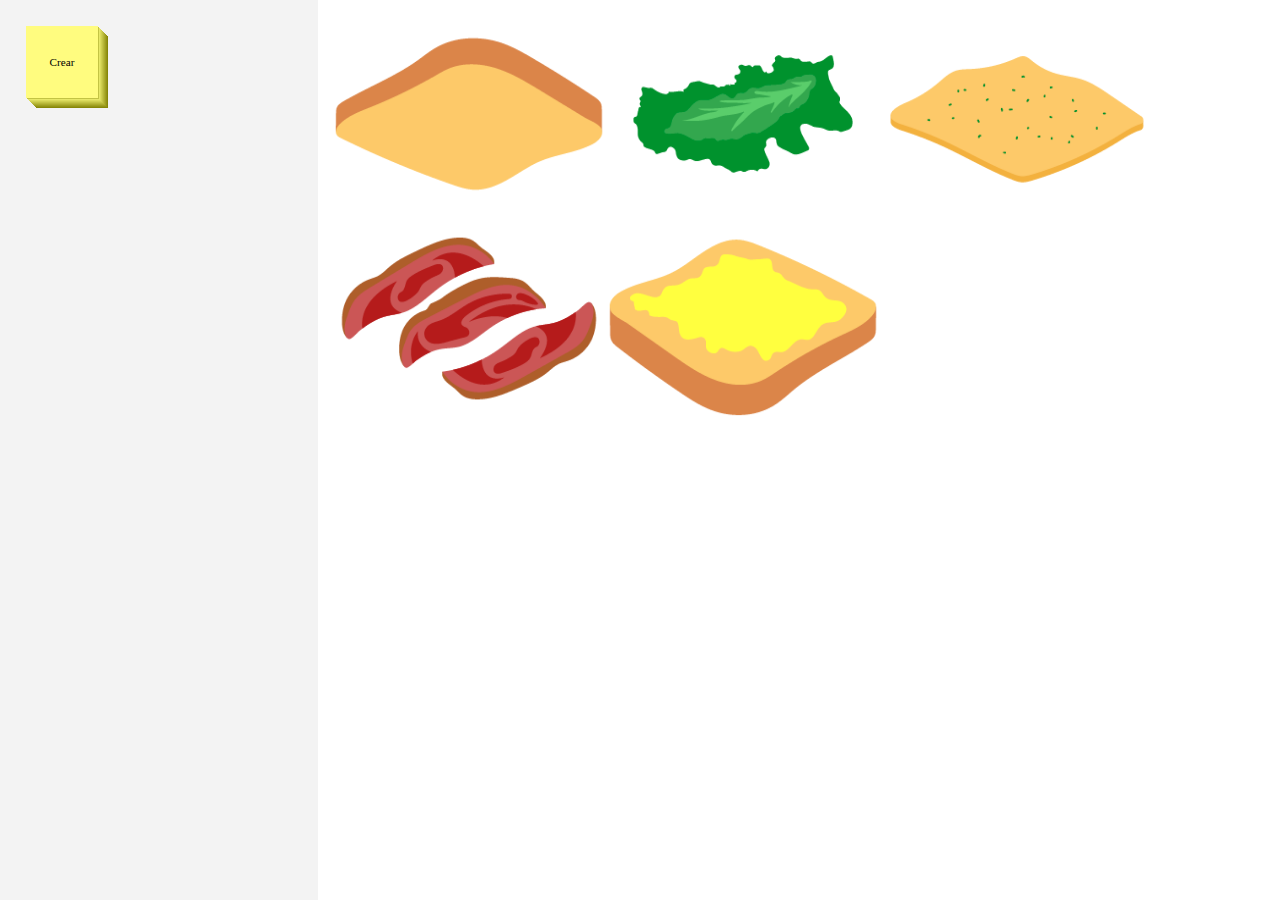
<file: index.htm>
<html>
  <head>
  <title>Sandwich</title>
  </head>
  <frameset rows="100%" frameborder="1" bordercolor="Green">
    <frameset cols="25%,*" >
      <frame name="a" src="a.html" marginwidth="10" marginheight="10" scrolling="no" noresize frameborder="0">
      <frame name="b" src="b.html" marginwidth="10" marginheight="10" scrolling="auto" noresize frameborder="0">
    </frameset >
  </frameset>
</html>
</file>
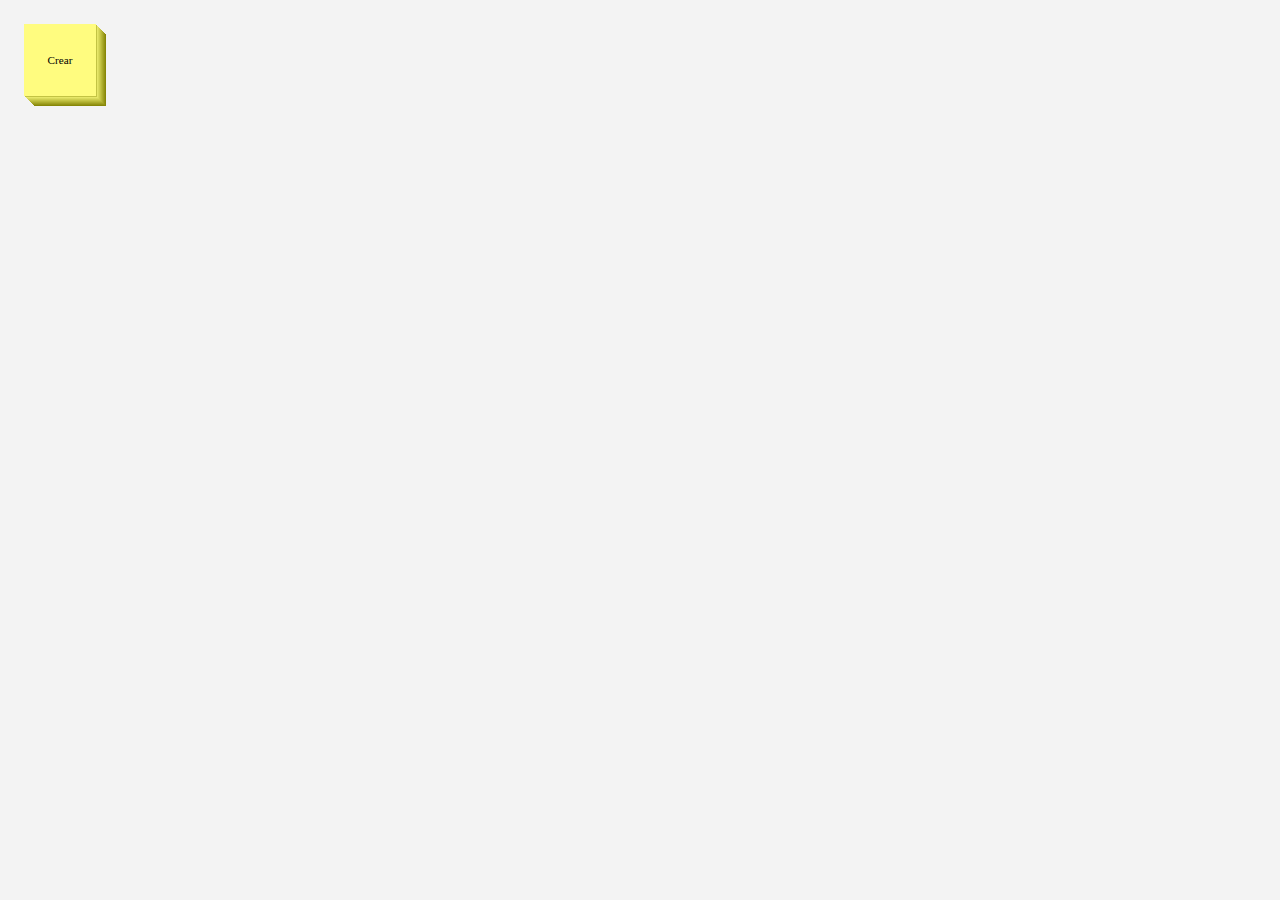
<file: a.html>
<!DOCTYPE html>
<html lang="es" >
<head>
  <meta charset="UTF-8">
  <title>post-it.js</title>
<link href="https://fonts.googleapis.com/css?family=Pinyon+Script&display=swap" rel="stylesheet"><link rel="stylesheet" href="style2.css">

</head>
<body>
  <button id="creaPostIt" class="icon-postit">Crear</button>
<!-- partial -->
  <script src='https://cdn.firebase.com/js/client/2.2.7/firebase.js'></script><script src="script2.js"></script>

</body>
</html>
</file>
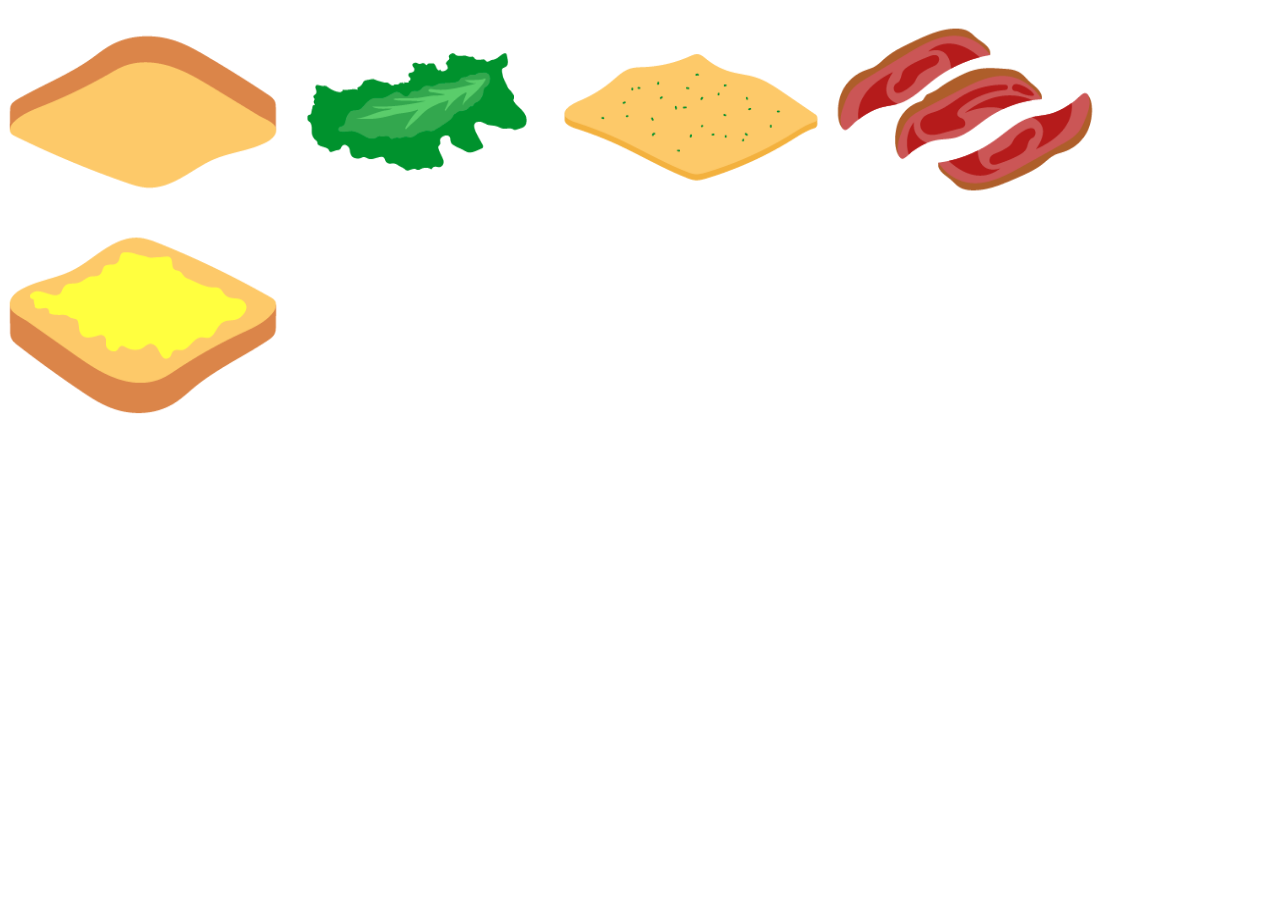
<file: b.html>
<!DOCTYPE html>
<html lang="es" >
<head>
  <meta charset="UTF-8">
  <title>Sandwich</title>
  <link rel="stylesheet" href="style.css">
</head>
<body>
        <img src="head.png" alt="drag-and-drop image script" 
        title="drag-and-drop image script" class="dragme" style="z-index:5;">
        <img src="03.png" alt="drag-and-drop image script" 
        title="drag-and-drop image script" class="dragme" style="z-index:4;">
        <img src="02.png" alt="drag-and-drop image script" 
        title="drag-and-drop image script" class="dragme" style="z-index:3;">
        <img src="01.png" alt="drag-and-drop image script" 
         title="drag-and-drop image script" class="dragme" style="z-index:2;">
        <img src="foot.png" alt="drag-and-drop image script" 
         title="drag-and-drop image script" class="dragme" style="z-index:1;">
        <!-- partial -->
        
          <script  src="script.js"></script>

</body>
</html>
</file>
<file: style2.css>
/************ Classes ************/
body {
  background-color: #f3f3f3;
/*    border-style: ridge;*/

}
footer {
  position: absolute;
  left: 8px;
  right: 8px;
  bottom: 8px;
  margin: 0 auto;
  padding: 6px;
  color: #264c72;
  border: 1px solid #97c1da;
  border-radius: 3px;
  background: linear-gradient(#d8ebf8, #d0e3ef);
  box-shadow: 0 1px 3px rgba(0, 0, 0, 0.1);
  text-shadow: 0 1px 0 rgba(255, 255, 255, 0.8);
  text-align: center;
}

.browser li {
  list-style: none;
  display: inline;
}
.browser .none {
  opacity: 0.4;
}

.post-it {
  padding: 8px 2px 2px;
  background: #fffc7f none repeat scroll 0;
  /*  font: 900 1em/ 1.25 pinyon script, cursive; */
  font: cursive;
  cursor: move;
  height: 112px;
  position: absolute;
  width: 112px;
  top: 64px;
  box-shadow: 5px 5px 7px rgba(33, 33, 33, 0.7);
}

.post-it textarea {
  background-color: transparent;
  font-size: 1.2em;
  border: none;
  position: absolute;
  left: 4px;
  top: 12px;
  width: 92%;
  height: 92%;
  resize: none;
  padding: 2px;
  overflow: hidden;
}
.post-it textarea:focus {
  background: #fffcaf;
  outline: none;
  box-shadow: 0 1px 3px rgba(0, 0, 0, 0.5);
}

.post-it button {
  text-align: center;
  margin-top: -8px;
  width: 16px;
  height: 16px;
  display: block;
  float: right;
  border-radius: 50%;
  border: none;
  font-weight: bold;
  font-size: 0.6em;
  font-family: Lucida Handwriting, Script MT Bold;
  background-color: #fffc7f;
  color: #fffc7f;
}

.post-it:hover button {
  background-color: #fffcaf;
  color: #333;
}
.post-it button:hover {
  color: red;
}

.icon-postit {
  border-style: none;
  background-color: #fffc7f;
  font-family: cursive;
  font-size: 0.7em;
  margin: 16px;
  padding: 2px;
  width: 72px;
  height: 72px;
  float: left;
  box-shadow: 1px 1px rgb(195, 195, 68), 2px 2px rgb(231, 231, 104),
    3px 3px rgb(219, 219, 92), 4px 4px rgb(207, 207, 80),
    5px 5px rgb(195, 195, 68), 6px 6px rgb(183, 183, 56),
    7px 7px rgb(171, 171, 44), 8px 8px rgb(159, 159, 32),
    9px 9px rgb(147, 147, 20), 10px 10px rgb(135, 135, 8);
}
</file>
<file: style.css>
.dragme {
  position: relative;
  width: 270px;
  height: 203px;
  cursor: move;
}

#draggable {
  background-color: #ccc;
  border: 1px solid #000;
}
textarea {
  z-index: 999!important;
}
</file>
